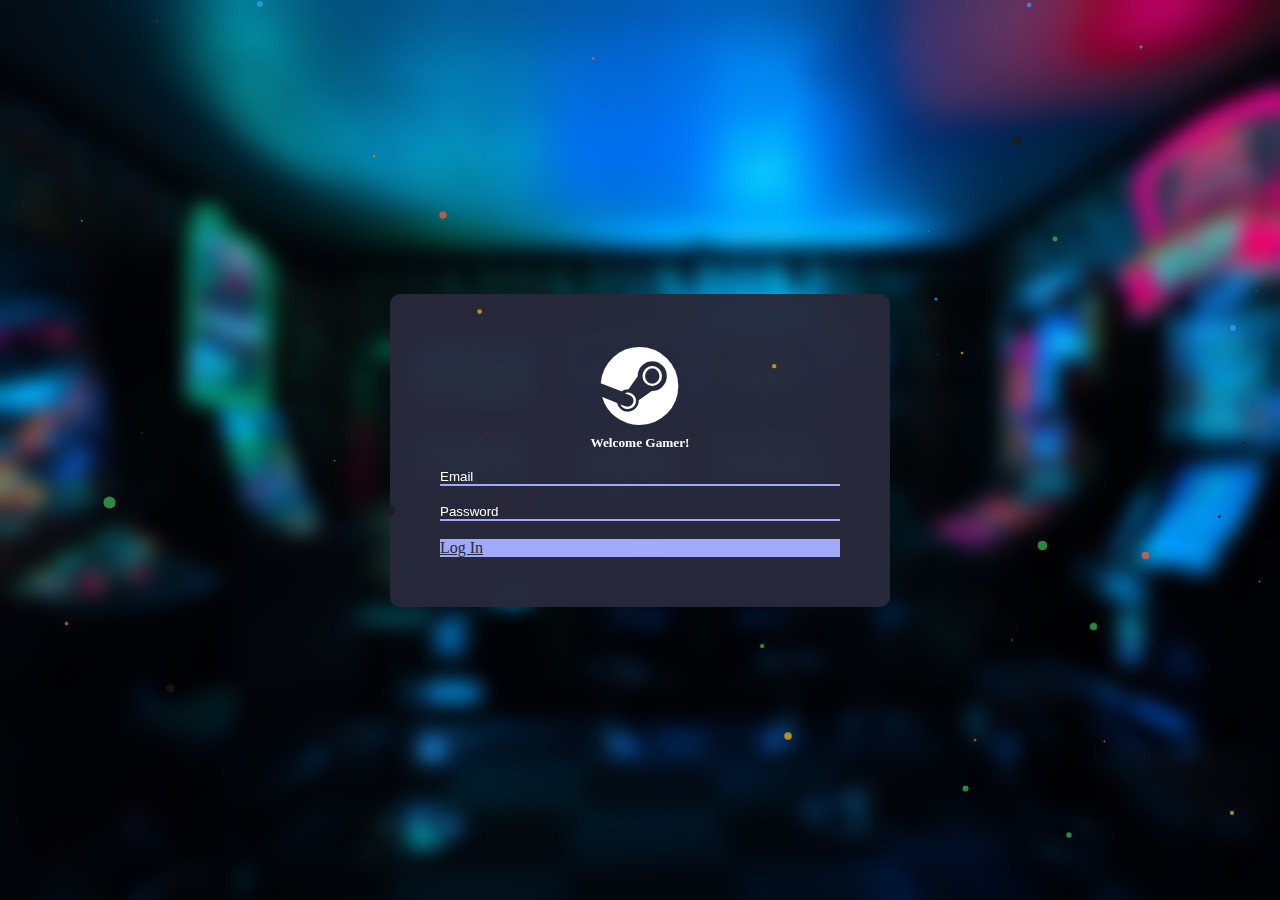
<file: Login.html>
<!DOCTYPE html>
<html>
<head>
<title>Login</title>
<link rel="stylesheet" href="css/Login.css">
<!-- Font Awesome -->
<link rel="stylesheet" href="https://use.fontawesome.com/releases/v5.15.2/css/all.css" />
<link href="https://cdn.jsdelivr.net/npm/bootstrap@5.0.0/dist/css/bootstrap.min.css" rel="stylesheet" integrity="sha384-wEmeIV1mKuiNpC+IOBjI7aAzPcEZeedi5yW5f2yOq55WWLwNGmvvx4Um1vskeMj0" crossorigin="anonymous">
<link rel="preconnect" href="https://fonts.gstatic.com">
<link href="https://fonts.googleapis.com/css2?family=Exo+2&display=swap" rel="stylesheet">
<!-- Global CSS -->
<link rel="stylesheet" href="css/Global.css">

<script>
    function resizeColumn() {
        width = window.outerWidth;
        if (width > 496) {
            document.querySelector(".login-column").classList.remove('scale2X');
        } else {
            document.querySelector(".login-column").classList.add('scale2X');
        }
    }
    window.onload = () => {
        resizeColumn();
    }
    window.onresize = () => {
        resizeColumn();
    }
</script>

</head>
<body>

    <section class="loginFormBG">
        <div class="loginFormContainer">
            <div class="login-column">
                <form>
                    <span style="font-size: 5em; color: #A1AAF8;">
                        <i class="fab fa-steam"></i>
                      </span>
                    <h5 style="color: #fff;">Welcome Gamer!</h5><br/>
                    <input class="field form-control" type="text" id="loginEmail" name="Email" placeHolder="Email">
                    <br>
                    <input class="field form-control" type="password" id="loginPassword" name="Password" placeHolder="Password">
                    <br>
                    <a class="loginBtn btn btn-primary" href="index.html"> Log In </a>
                </form>
            </div>
        </div>
    </section>
    <script src="Login.js"></script>
    <script src="https://cdn.jsdelivr.net/npm/bootstrap@5.0.0/dist/js/bootstrap.bundle.min.js" integrity="sha384-p34f1UUtsS3wqzfto5wAAmdvj+osOnFyQFpp4Ua3gs/ZVWx6oOypYoCJhGGScy+8" crossorigin="anonymous"></script>
</body>
</html>
</file>
<file: css/Login.css>
*{
    margin:0px;
    padding:0px;
}

.ball {
  position: absolute;
  border-radius: 100%;
  opacity: 0.7;
}

body {
    background-image: url("../Images/gaming-bg.jpg") !important;
    background-size: cover;
    background-repeat: no-repeat;
    background-attachment: fixed;
    height:100%;
    background-position: center center;
}

.loginFormBG {

}

.loginFormContainer{
    display:flex;
    align-items:center;
    justify-content: center;
    height:100vh;
    transition:all 0.2s ease;
    backdrop-filter: blur(10px);
}
.login-column{
    width:400px;
    padding:50px;
    background-color: #27283af6;
    border-radius: 10px;
    transition:all 0.2s ease;
    box-shadow: 0px 0px 20px 0px rgba(117, 117, 117, 0);
}
.login-column form{
    display:flex;
    align-items:center;
    justify-content: center;
    flex-direction: column;   
}
.field{
    width:100%!important;
    background-color:rgba(255, 255, 255, 0)!important;
    border:none!important;
    border-bottom:2px solid #A1AAF8!important;
    color:#fff!important;
    transition:all 0.2s ease;
    border-radius: 0px!important;
}
.field:focus{
    outline:none!important;
    box-shadow: 0px 0px 15px 0px #A1AAF8 !important;
    border-bottom:2px solid rgba(255, 255, 255, 0)!important;
    transition:all 0.2s ease;
    border-radius: 10px!important;
}
.loginBtn{
    width:100%;
    background-color:#A1AAF8!important;
    color:#27283A!important;
    outline:none!important;
    transition:all 0.2s ease;
}
.loginBtn:hover{
    background-color:#7c85d4!important;
    transition:all 0.2s ease;

}
.login-column:hover{
    box-shadow: 0px 0px 20px 0px rgba(117, 117, 117, 0.5);
    transition:all 0.2s ease;
}
.scale2X{
    transform: scale(2.0)!important;
}
</file>
<file: css/Global.css>
:root {
  --primary: rgb(35, 35, 53);
  --secondary: rgb(45, 47, 59);
  --purples:rgb(148, 0, 141);
  --background: #002429;
  --background-2: #011d20;
  --text-color: white;
  --shadow-1: 0px 0px 20px 0px rgb(165, 121, 165);
  --shadow-1-hover: 0px 0px 20px 0px rgb(89, 100, 121);
  --button: #fdf008
}

body {
  background-color: var(--background);
  overflow-x: hidden;
  background-image: url("../Images/spacedark.jpg");
  background-repeat: no-repeat;
  background-attachment: fixed;
}

* {
  padding: 0px;
  margin: 0px;
  color: var(--text-color);
  transition: all 0.2s ease;
}

button {
  background-color: var(--button) !important;
  
}

a:hover{
  text-decoration: none;
}

*:hover {
  transition: all 0.2s ease;
}
.card{
  background-color:var(--background-2);
  box-shadow:var(--shadow-1);
  border:none;
}

.cardSpecial{
  top:0px;
}

.cardSpecial:hover{
  top:-10px;
  box-shadow: var(--shadow-1-hover);
}

.SpecialHeading{
  background-color:var(--primary);
  margin-top: 0px;
  padding:20px;
  text-align: center;
  animation: pulseTextShadow 10s linear infinite;
  -webkit-animation: pulseTextShadow 10s linea;
}

.SpecialHeading:before, .SpecialHeading:after{
  content:"--";
  animation: pulseTextShadow 10s linear infinite;
  -webkit-animation: pulseTextShadow 10s linea;
}

.mobileMenu .nav-link{
  color: var(--text-color)!important;
  background-color: none!important;
}

.mobileMenu .nav-link:hover{
  background-color: var(--background)!important;
}

.StickySection {
  position: -webkit-sticky;
  position: sticky;
  top: 0;
  z-index:1000;
}

.dropbtn {
  background-color: transparent;
  color: var(--text-color);
  padding: 16px;
  font-size: 18px;
  border: none;
  cursor: pointer;
}

.dropdown {
  position: relative;
  display: inline-block;
}

.dropdown-content {
  display: none;
  position: absolute;
  right: 0px;
  background-color: var(--background);
  min-width: 200px;
  box-shadow: 0px 8px 16px 0px rgba(0,0,0,0.2);
  z-index: 1;
  border-radius: 5px;
}

.dropdown-content a {
  color: var(--text-color);
  padding: 12px 16px;
  text-decoration: none;
  font-size: 13px;
  display: block;
}

.dropdown-content a:hover {
  background-color: #f1f1f1;
  box-shadow: 20px 20px 30px 0px plum, -20px -20px 30px 0px rgb(82, 156, 240);
  color:black;
  border-radius: 5px;
}

.dropdown:hover .dropdown-content {
  display: block;
  border-radius: 5px;
}

.dropdown:hover .dropbtn {
  background-color: transparent;
}

::placeholder { /* Chrome, Firefox, Opera, Safari 10.1+ */
  color: var(--text-color);
}

div.rainbow{
  text-align: center;
  background: linear-gradient(90deg, rgb(241, 72, 251, 1) 0%, rgb(192, 245, 0) 20%, rgb(9, 251, 211) 40%, rgb(2, 170, 52) 60%, rgb(113, 34, 250, 0.7) 80%, rgb(241, 72, 251, 1) 100%);
  color:var(--text-color);
  background-size: 500% 500%;
  padding:10px 0px;
  font-size:16px;
  animation: rainbow 15s infinite linear;
}

.CardsContainer{
  margin-top: 50px;
  padding-bottom:50px;
}

.CardsContainer .container{
  justify-content:center;
  flex-wrap: wrap;
}

.SingleCard{
  margin:20px;
  flex-basis: 29.1%;
}

.Pagetitle{
  background-color:transparent;
  /* background-image: url("../Images/game_room_bg.jpg"); */
  background-size: cover;
  height:30vh;
  background-position: bottom center;
}

.Pagetitle2{
  background-color:transparent;
  /* background-image: url("../Images/game_room_bg.jpg"); */
  background-size: contain;
  height:30vh;
  background-position: center center;
}

.TitleName{
  margin:0px;
  display: flex;
  align-items: center;
  justify-content: center;
  font-weight: 700;
  text-align: center;
  height:30vh;
  backdrop-filter: blur(2px);
  animation: pulseTextShadow 2s infinite linear;
  -webkit-animation: pulseTextShadow 2s infinite linear;
}

@keyframes pulseTextShadow {
  0%{
      text-shadow: 0px 0px 50px rgb(255, 0, 149);
  }
  50%{
      text-shadow: 0px 0px 10px rgb(255, 0, 255);
  }
  100%{
      text-shadow: 0px 0px 50px rgb(255, 0, 149);
  }
}

@keyframes rainbow {
  0% {
    background-position:0% 90%;
  }
  50% {
    background-position:100% 19%;
  }
  100% {
    background-position:0% 90%;
  }
}

@keyframes loader {
  0% {
    transform: rotate(0deg);
  }
  
  25% {
    transform: rotate(180deg);
  }
  
  50% {
    transform: rotate(180deg);
  }
  
  75% {
    transform: rotate(360deg);
  }
  
  100% {
    transform: rotate(360deg);
  }
}

@keyframes loader-inner {
  0% {
    height: 0%;
  }
  
  25% {
    height: 0%;
  }
  
  50% {
    height: 100%;
  }
  
  75% {
    height: 100%;
  }
  
  100% {
    height: 0%;
  }
}

@keyframes yourAnimation {
    0.0%{
        top: 0;
        transform: translate(0px, 1080px) scale(50);
        transform-origin: top left;
    }
    100%{
        top: 0;
        transform: translate(0px, 0px) scale(50);
        transform-origin: top left;
    }
    37.0%{
        top: 0;
        transform: translate(0px, 0px) scale(50);
        transform-origin: top left;
    }
}

@media (min-width: 200px) and (max-width:600px){
  h1{
    font-size:35px;
  }
}


@media (min-width: 200px) and (max-width: 500px) {
  div.banner{
    font-size:12px;
  }
  .StickySection {
    position: relative;
  }
}
</file>
